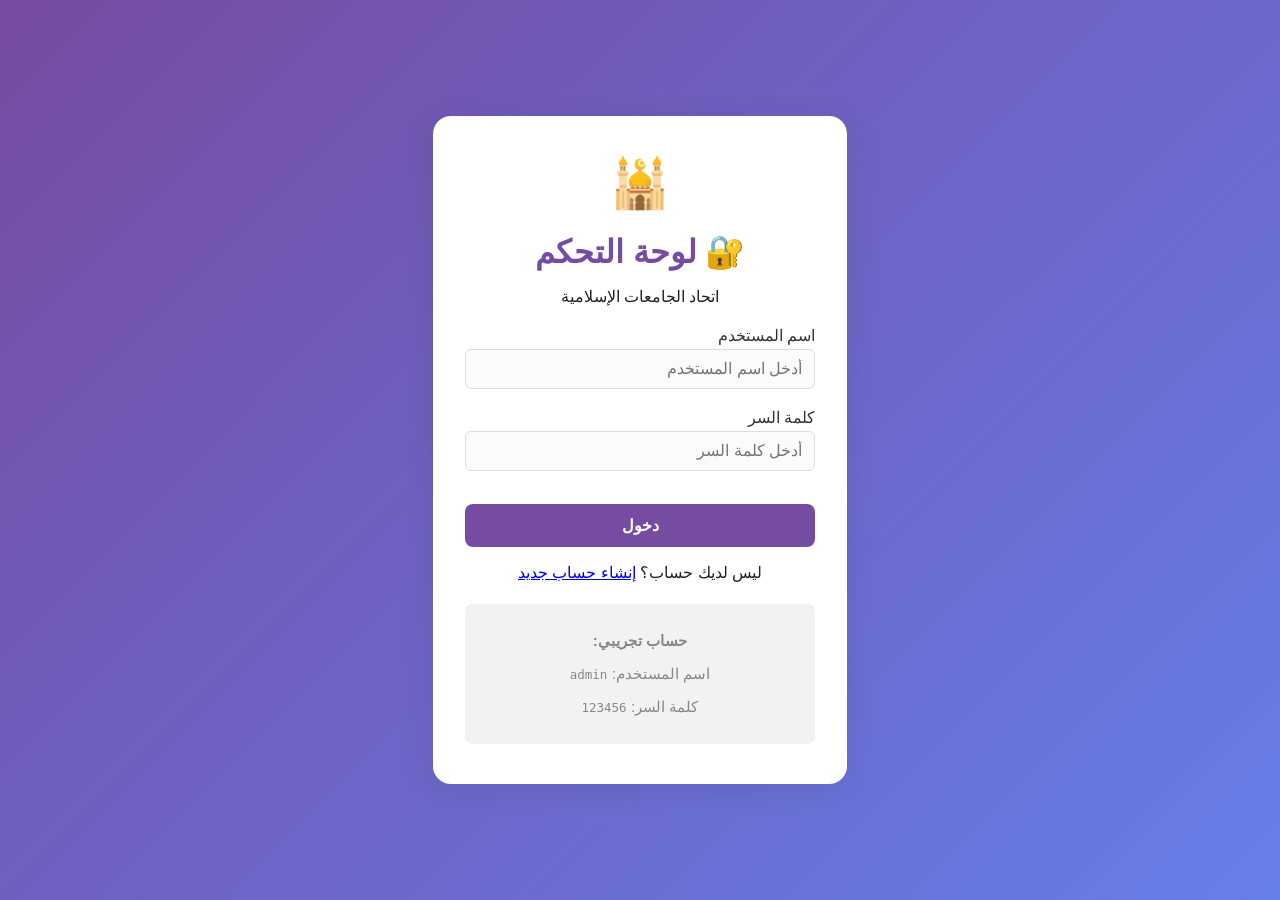
<file: dashboard.html>
<!DOCTYPE html>
<html lang="ar" dir="rtl">
<head>
    <meta charset="UTF-8">
    <meta name="viewport" content="width=device-width, initial-scale=1.0">
    <title>لوحة التحكم - اتحاد الجامعات الإسلامية</title>
    <link rel="stylesheet" href="css/dashboard.css">
    <style>
      .header-top {
        background: linear-gradient(135deg, #764ba2, #667eea);
        color: #fff;
        padding: 1.5rem;
        text-align: center;
        margin-bottom: 1rem;
      }

      .header-top .logo-sm {
        width: 60px;
        height: 60px;
        margin: 0 auto 1rem;
      }

      .header-top h2 {
        margin: 0.5rem 0;
        font-size: 1.3rem;
      }

      .header-top p {
        margin: 0;
        font-size: 0.95rem;
        color: #fff9;
      }

      /* CMS Styles */
      .cms-section {
        background: #fff;
        padding: 2rem;
        border-radius: 12px;
        margin-bottom: 2rem;
        box-shadow: 0 2px 8px rgba(0,0,0,0.1);
      }

      .cms-section h3 {
        color: #764ba2;
        margin-bottom: 1.5rem;
        border-bottom: 2px solid #764ba2;
        padding-bottom: 0.5rem;
      }

      .cms-form-group {
        margin-bottom: 1.5rem;
      }

      .cms-form-group label {
        display: block;
        margin-bottom: 0.5rem;
        color: #333;
        font-weight: 600;
      }

      .cms-form-group input,
      .cms-form-group textarea,
      .cms-form-group select {
        width: 100%;
        padding: 0.75rem;
        border: 1px solid #ddd;
        border-radius: 6px;
        font-family: 'Cairo', Arial;
        font-size: 1rem;
      }

      .cms-form-group textarea {
        resize: vertical;
        min-height: 100px;
      }

      .cms-form-group input:focus,
      .cms-form-group textarea:focus,
      .cms-form-group select:focus {
        outline: none;
        border-color: #764ba2;
        box-shadow: 0 0 5px rgba(118, 75, 162, 0.3);
      }

      .form-row {
        display: grid;
        grid-template-columns: 1fr 1fr;
        gap: 1rem;
      }

      .form-actions {
        display: flex;
        gap: 1rem;
        margin-top: 1.5rem;
      }

      .btn-save {
        background: #2ecc71;
        color: white;
        padding: 0.8rem 1.5rem;
        border: none;
        border-radius: 6px;
        cursor: pointer;
        font-weight: bold;
        transition: background 0.3s;
      }

      .btn-save:hover {
        background: #27ae60;
      }

      .btn-cancel {
        background: #e74c3c;
        color: white;
        padding: 0.8rem 1.5rem;
        border: none;
        border-radius: 6px;
        cursor: pointer;
        font-weight: bold;
        transition: background 0.3s;
      }

      .btn-cancel:hover {
        background: #c0392b;
      }

      .btn-add {
        background: #3498db;
        color: white;
        padding: 0.8rem 1.5rem;
        border: none;
        border-radius: 6px;
        cursor: pointer;
        font-weight: bold;
        transition: background 0.3s;
      }

      .btn-add:hover {
        background: #2980b9;
      }

      /* Image Preview */
      .image-preview {
        margin-top: 1rem;
        max-width: 300px;
      }

      .image-preview img {
        width: 100%;
        border-radius: 6px;
        box-shadow: 0 2px 8px rgba(0,0,0,0.1);
      }

      .preview-text {
        color: #666;
        font-size: 0.9rem;
        margin-top: 0.5rem;
      }

      /* Courses List */
      .courses-list {
        display: grid;
        gap: 1rem;
      }

      .course-item-cms {
        background: #f9f9f9;
        padding: 1.5rem;
        border-radius: 8px;
        border-left: 4px solid #764ba2;
      }

      .course-item-cms h4 {
        color: #764ba2;
        margin-bottom: 0.5rem;
      }

      .course-item-cms p {
        color: #666;
        margin-bottom: 1rem;
      }

      .course-item-actions {
        display: flex;
        gap: 0.5rem;
      }

      .btn-edit, .btn-delete {
        padding: 0.5rem 1rem;
        border: none;
        border-radius: 4px;
        cursor: pointer;
        font-weight: bold;
        transition: background 0.3s;
      }

      .btn-edit {
        background: #3498db;
        color: white;
      }

      .btn-edit:hover {
        background: #2980b9;
      }

      .btn-delete {
        background: #e74c3c;
        color: white;
      }

      .btn-delete:hover {
        background: #c0392b;
      }

      /* Notification */
      .notification {
        position: fixed;
        top: 20px;
        right: 20px;
        background: #2ecc71;
        color: white;
        padding: 1rem 1.5rem;
        border-radius: 6px;
        box-shadow: 0 2px 8px rgba(0,0,0,0.2);
        z-index: 1000;
        animation: slideIn 0.3s ease-out;
      }

      @keyframes slideIn {
        from {
          transform: translateX(400px);
          opacity: 0;
        }
        to {
          transform: translateX(0);
          opacity: 1;
        }
      }

      @media (max-width: 768px) {
        .form-row {
          grid-template-columns: 1fr;
        }
      }
    </style>
</head>
<body>
    <!-- Login Page -->
    <div class="login-container" id="loginPage">
        <div class="login-box">
            <div class="login-header">
                <div style="font-size: 3rem; margin-bottom: 0.5rem;">🕌</div>
                <h1>🔐 لوحة التحكم</h1>
                <p>اتحاد الجامعات الإسلامية</p>
            </div>
            <form id="loginForm" class="login-form">
                <div class="form-group">
                    <label for="username">اسم المستخدم</label>
                    <input 
                        type="text" 
                        id="username" 
                        placeholder="أدخل اسم المستخدم"
                        required
                    >
                </div>
                <div class="form-group">
                    <label for="password">كلمة السر</label>
                    <input 
                        type="password" 
                        id="password" 
                        placeholder="أدخل كلمة السر"
                        required
                    >
                </div>
                <button type="submit" class="login-btn">دخول</button>
                <p class="signup-link">
                    ليس لديك حساب؟ <a href="#" id="signupLink">إنشاء حساب جديد</a>
                </p>
            </form>
            <div class="demo-info">
                <p><strong>حساب تجريبي:</strong></p>
                <p>اسم المستخدم: <code>admin</code></p>
                <p>كلمة السر: <code>123456</code></p>
            </div>
        </div>
    </div>

    <!-- Dashboard Page -->
    <div class="dashboard-container hidden" id="dashboardPage">
        <!-- Header Top -->
        <div class="header-top">
            <div style="font-size: 2.5rem;">🕌</div>
            <h2>اتحاد الجامعات الإسلامية</h2>
            <p>🎓 تعليم إسلامي متقدم يخدم المجتمع | 📖 نشر العلم والقيم الإسلامية بطرق حديثة</p>
        </div>

        <!-- Sidebar -->
        <aside class="sidebar">
            <div class="sidebar-header">
                <h2>🎓 أكاديميا</h2>
                <button class="menu-toggle" id="menuToggle">☰</button>
            </div>
            <nav class="sidebar-nav">
                <ul>
                    <li><a href="#" class="nav-link active" data-section="dashboard">📊 لوحة التحكم</a></li>
                    <li><a href="#" class="nav-link" data-section="content">📝 إدارة المحتوى</a></li>
                    <li><a href="#" class="nav-link" data-section="courses-cms">📚 إدارة الدورات</a></li>
                    <li><a href="#" class="nav-link" data-section="users">👥 إدارة المستخدمين</a></li>
                    <li><a href="#" class="nav-link" data-section="settings">⚙️ الإعدادات</a></li>
                </ul>
            </nav>
            <div class="sidebar-footer">
                <button class="logout-btn" id="logoutBtn">🚪 تسجيل الخروج</button>
            </div>
        </aside>

        <!-- Main Content -->
        <main class="main-content">
            <!-- Header -->
            <header class="dashboard-header">
                <h1 id="pageTitle">لوحة التحكم</h1>
                <div class="header-info">
                    <span class="user-info">
                        👤 <span id="displayUsername">المستخدم</span>
                    </span>
                    <span class="time" id="currentTime"></span>
                </div>
            </header>

            <!-- Dashboard Section -->
            <section class="content-section active" id="dashboardSection">
                <div class="stats-grid">
                    <div class="stat-card">
                        <div class="stat-icon">👥</div>
                        <div class="stat-info">
                            <h3>المستخدمين</h3>
                            <p class="stat-number" id="totalUsers">0</p>
                        </div>
                    </div>
                    <div class="stat-card">
                        <div class="stat-icon">📚</div>
                        <div class="stat-info">
                            <h3>الدورات</h3>
                            <p class="stat-number" id="totalCourses">0</p>
                        </div>
                    </div>
                    <div class="stat-card">
                        <div class="stat-icon">✅</div>
                        <div class="stat-info">
                            <h3>المكتملة</h3>
                            <p class="stat-number" id="completedCourses">0</p>
                        </div>
                    </div>
                    <div class="stat-card">
                        <div class="stat-icon">⭐</div>
                        <div class="stat-info">
                            <h3>التقييم</h3>
                            <p class="stat-number">4.8</p>
                        </div>
                    </div>
                </div>

                <div class="welcome-section">
                    <h2>مرحباً بك في لوحة التحكم! 👋</h2>
                    <p>استخدم القائمة الجانبية للتنقل بين أقسام الإدارة</p>
                </div>
            </section>

            <!-- Content Management Section (CMS) -->
            <section class="content-section" id="contentSection">
                <h2>📝 إدارة محتوى الموقع</h2>

                <!-- Main Title & Tagline -->
                <div class="cms-section">
                    <h3>العنوان الرئيسي والشعار</h3>
                    <form id="mainTitleForm">
                        <div class="cms-form-group">
                            <label for="mainTitle">العنوان الرئيسي</label>
                            <input type="text" id="mainTitle" placeholder="مثال: اتحاد الجامعات الإسلامية">
                        </div>
                        <div class="cms-form-group">
                            <label for="mainTagline">الشعار (الجملة الدعائية)</label>
                            <textarea id="mainTagline" placeholder="مثال: لغةٌ راسخة، وقرآنٌ هادٍ، وتقنيةٌ تخدم القيم."></textarea>
                        </div>
                        <div class="form-actions">
                            <button type="submit" class="btn-save">💾 حفظ</button>
                        </div>
                    </form>
                </div>

                <!-- Logo Management -->
                <div class="cms-section">
                    <h3>شعار الاتحاد</h3>
                    <form id="logoForm">
                        <div class="cms-form-group">
                            <label for="logoUrl">رابط الشعار (URL)</label>
                            <input type="url" id="logoUrl" placeholder="https://example.com/logo.png">
                        </div>
                        <div class="image-preview" id="logoPreview"></div>
                        <div class="form-actions">
                            <button type="submit" class="btn-save">💾 حفظ</button>
                        </div>
                    </form>
                </div>

                <!-- Vision & Mission -->
                <div class="cms-section">
                    <h3>الرؤية والرسالة</h3>
                    <form id="visionMissionForm">
                        <div class="form-row">
                            <div class="cms-form-group">
                                <label for="visionText">الرؤية</label>
                                <textarea id="visionText" placeholder="مثال: تعليم إسلامي متقدم يخدم المجتمع"></textarea>
                            </div>
                            <div class="cms-form-group">
                                <label for="missionText">الرسالة</label>
                                <textarea id="missionText" placeholder="مثال: نشر العلم والقيم الإسلامية بطرق حديثة"></textarea>
                            </div>
                        </div>
                        <div class="form-actions">
                            <button type="submit" class="btn-save">💾 حفظ</button>
                        </div>
                    </form>
                </div>

                <!-- Quick Links -->
                <div class="cms-section">
                    <h3>الروابط السريعة</h3>
                    <form id="quickLinksForm">
                        <div class="form-row">
                            <div class="cms-form-group">
                                <label for="link1Title">عنوان الرابط الأول</label>
                                <input type="text" id="link1Title" placeholder="مثال: لوحة التحكم">
                            </div>
                            <div class="cms-form-group">
                                <label for="link1Url">رابط الصفحة الأول</label>
                                <input type="text" id="link1Url" placeholder="مثال: dashboard.html">
                            </div>
                        </div>
                        <div class="form-row">
                            <div class="cms-form-group">
                                <label for="link2Title">عنوان الرابط الثاني</label>
                                <input type="text" id="link2Title" placeholder="مثال: قائمة المهام">
                            </div>
                            <div class="cms-form-group">
                                <label for="link2Url">رابط الصفحة الثاني</label>
                                <input type="text" id="link2Url" placeholder="مثال: todo.html">
                            </div>
                        </div>
                        <div class="form-row">
                            <div class="cms-form-group">
                                <label for="link3Title">عنوان الرابط الثالث</label>
                                <input type="text" id="link3Title" placeholder="مثال: منصة أكاديميا">
                            </div>
                            <div class="cms-form-group">
                                <label for="link3Url">رابط الصفحة الثالث</label>
                                <input type="text" id="link3Url" placeholder="مثال: index2.html">
                            </div>
                        </div>
                        <div class="form-actions">
                            <button type="submit" class="btn-save">💾 حفظ</button>
                        </div>
                    </form>
                </div>
            </section>

            <!-- Courses Management Section -->
            <section class="content-section" id="coursesCmsSection">
                <h2>📚 إدارة الدورات</h2>

                <!-- Add New Course -->
                <div class="cms-section">
                    <h3>➕ إضافة دورة جديدة</h3>
                    <form id="addCourseForm">
                        <div class="form-row">
                            <div class="cms-form-group">
                                <label for="courseName">اسم الدورة</label>
                                <input type="text" id="courseName" placeholder="مثال: HTML & CSS" required>
                            </div>
                            <div class="cms-form-group">
                                <label for="courseIcon">أيقونة الدورة</label>
                                <input type="text" id="courseIcon" placeholder="مثال: 📱" required>
                            </div>
                        </div>
                        <div class="cms-form-group">
                            <label for="courseDesc">وصف الدورة</label>
                            <textarea id="courseDesc" placeholder="مثال: تعلم أساسيات بناء صفحات الويب" required></textarea>
                        </div>
                        <div class="form-row">
                            <div class="cms-form-group">
                                <label for="courseStudents">عدد الطلاب</label>
                                <input type="number" id="courseStudents" placeholder="0" required>
                            </div>
                            <div class="cms-form-group">
                                <label for="courseRating">التقييم</label>
                                <input type="number" id="courseRating" placeholder="4.5" step="0.1" min="0" max="5" required>
                            </div>
                        </div>
                        <div class="form-actions">
                            <button type="submit" class="btn-add">➕ إضافة دورة</button>
                        </div>
                    </form>
                </div>

                <!-- Courses List -->
                <div class="cms-section">
                    <h3>قائمة الدورات الحالية</h3>
                    <div class="courses-list" id="coursesList">
                        <!-- Courses will be loaded here -->
                    </div>
                </div>
            </section>

            <!-- Users Management Section -->
            <section class="content-section" id="usersSection">
                <div class="section-header">
                    <h2>إدارة المستخدمين</h2>
                    <button class="btn-primary" id="addUserBtn">➕ إضافة مستخدم جديد</button>
                </div>

                <!-- Add User Form -->
                <div class="form-container hidden" id="addUserForm">
                    <h3>إضافة مستخدم جديد</h3>
                    <form id="userForm">
                        <div class="form-row">
                            <div class="form-group">
                                <label>اسم المستخدم</label>
                                <input type="text" id="formUsername" required>
                            </div>
                            <div class="form-group">
                                <label>كلمة السر</label>
                                <input type="password" id="formPassword" required>
                            </div>
                        </div>
                        <div class="form-row">
                            <div class="form-group">
                                <label>البريد الإلكتروني</label>
                                <input type="email" id="formEmail" required>
                            </div>
                            <div class="form-group">
                                <label>الدور</label>
                                <select id="formRole">
                                    <option value="user">مستخدم عادي</option>
                                    <option value="admin">مسؤول</option>
                                    <option value="instructor">معلم</option>
                                </select>
                            </div>
                        </div>
                        <div class="form-actions">
                            <button type="submit" class="btn-success">حفظ</button>
                            <button type="button" class="btn-cancel" id="cancelUserBtn">إلغاء</button>
                        </div>
                    </form>
                </div>

                <!-- Users Table -->
                <div class="table-container">
                    <table class="users-table">
                        <thead>
                            <tr>
                                <th>#</th>
                                <th>اسم المستخدم</th>
                                <th>البريد الإلكتروني</th>
                                <th>الدور</th>
                                <th>تاريخ الإنشاء</th>
                                <th>الإجراءات</th>
                            </tr>
                        </thead>
                        <tbody id="usersTableBody">
                            <!-- Users will be loaded here -->
                        </tbody>
                    </table>
                </div>
            </section>

            <!-- Settings Section -->
            <section class="content-section" id="settingsSection">
                <div class="settings-container">
                    <h2>الإعدادات</h2>
                    
                    <div class="settings-group">
                        <h3>🔐 تغيير كلمة السر</h3>
                        <form id="passwordForm" class="settings-form">
                            <div class="form-group">
                                <label>كلمة السر الحالية</label>
                                <input type="password" id="currentPassword" required>
                            </div>
                            <div class="form-group">
                                <label>كلمة السر الجديدة</label>
                                <input type="password" id="newPassword" required>
                            </div>
                            <div class="form-group">
                                <label>تأكيد كلمة السر الجديدة</label>
                                <input type="password" id="confirmNewPassword" required>
                            </div>
                            <button type="submit" class="btn-success">تحديث كلمة السر</button>
                        </form>
                    </div>
                </div>
            </section>
        </main>
    </div>

    <!-- Notification -->
    <div class="notification" id="notification"></div>

    <script src="js/dashboard-cms.js"></script>
</body>
</html>
</file>
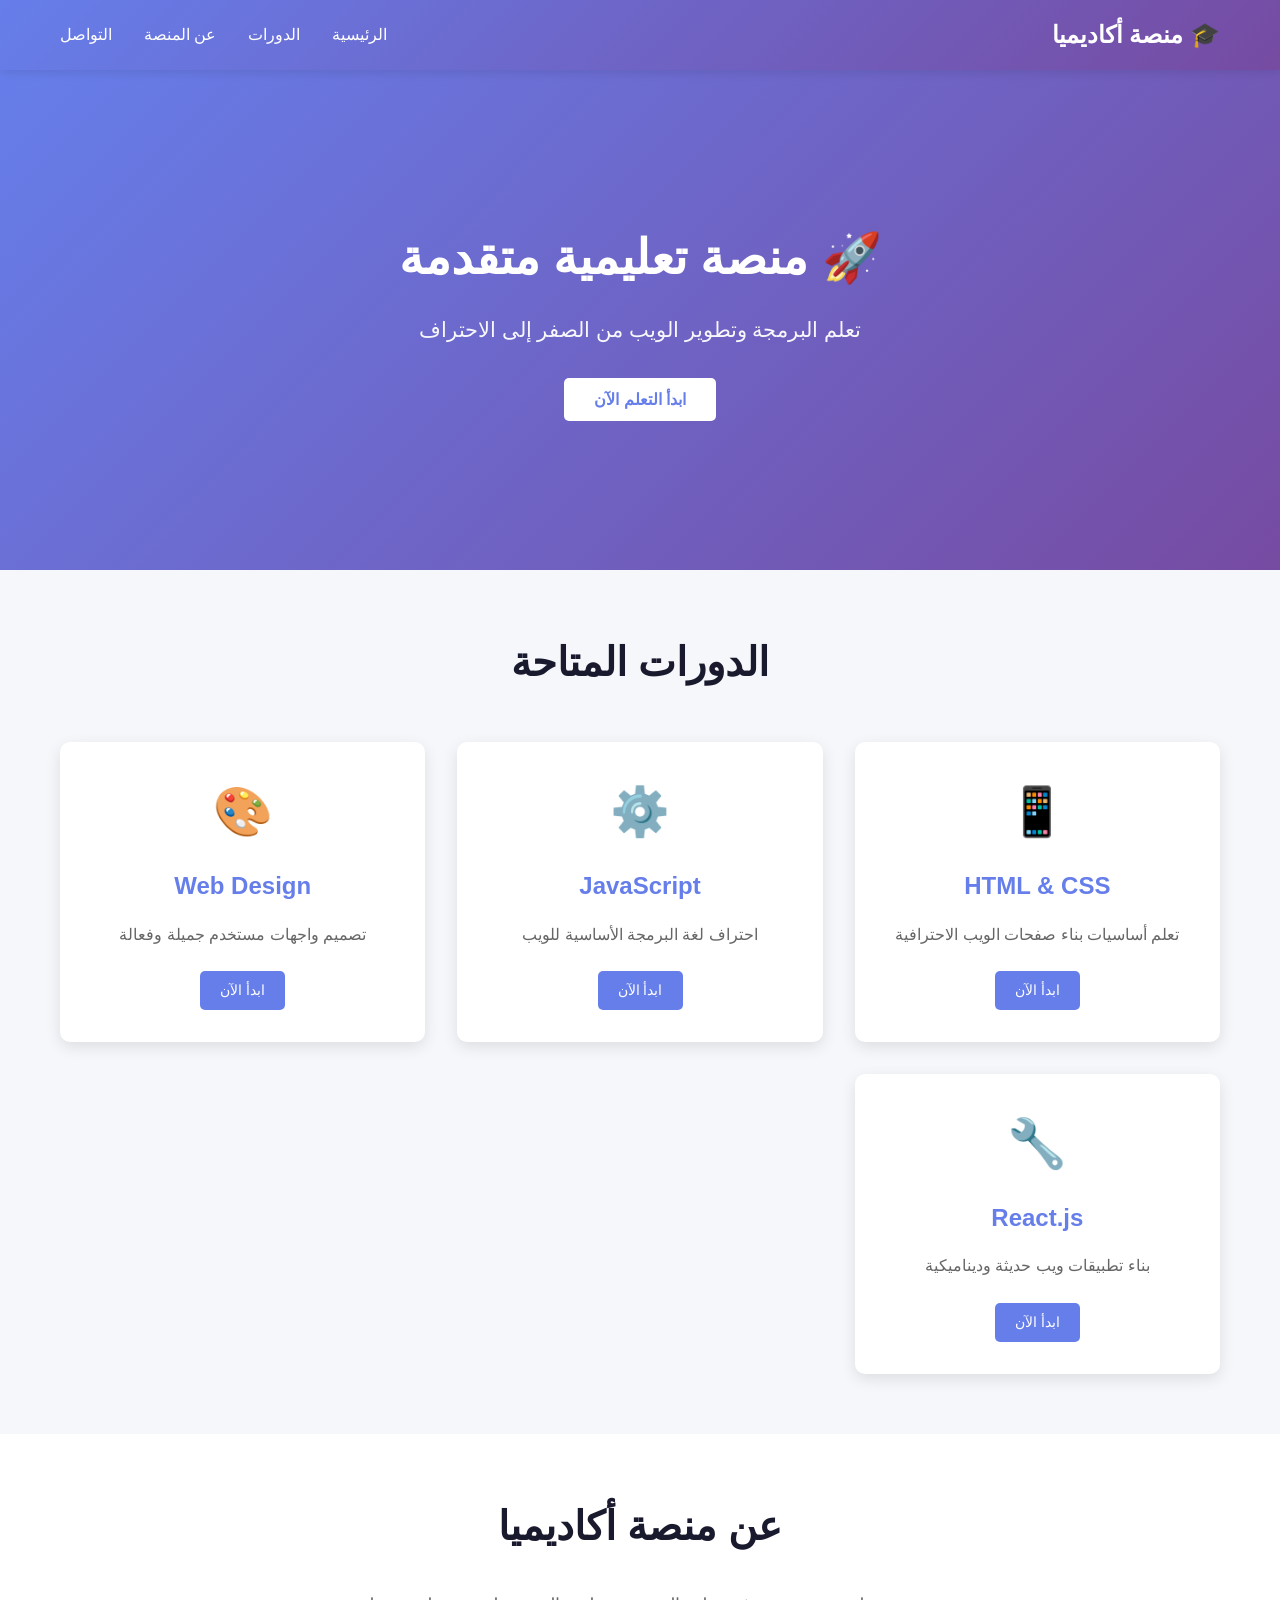
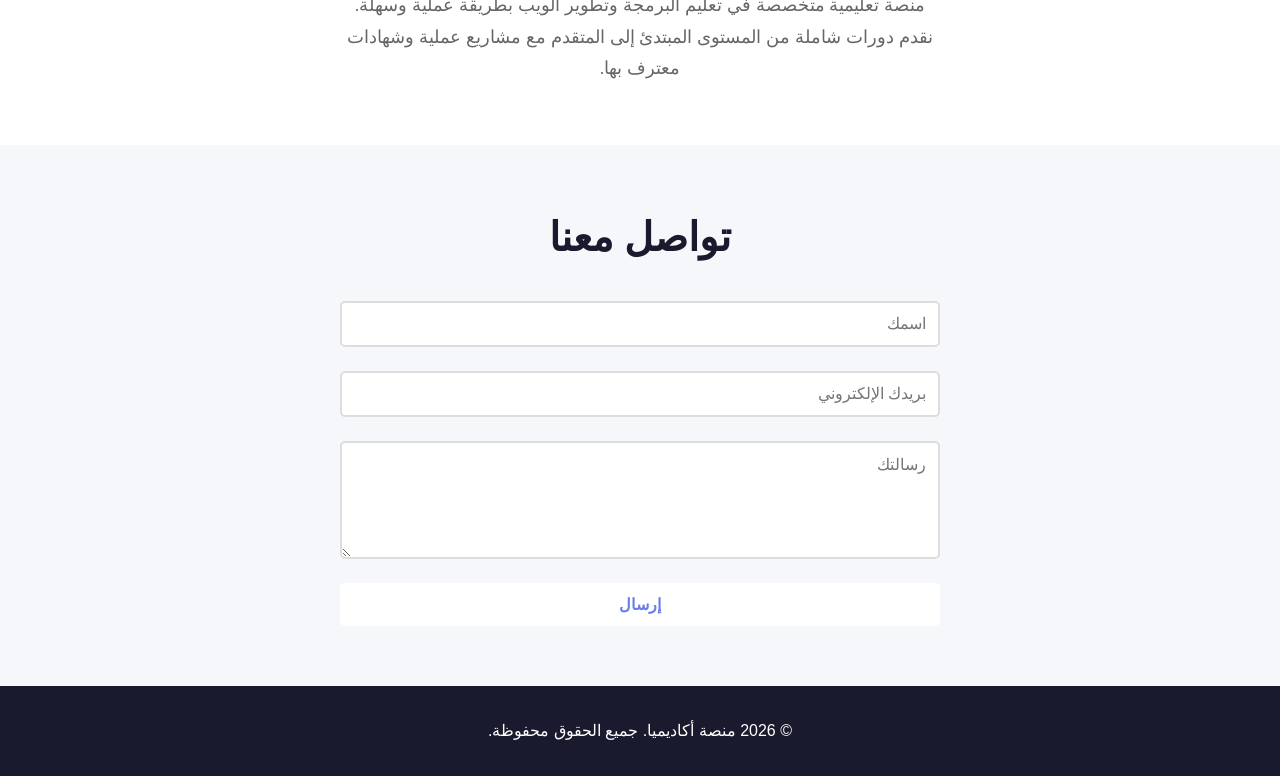
<file: index2.html>
<!DOCTYPE html>
<html lang="ar" dir="rtl">
<head>
    <meta charset="UTF-8">
    <meta name="viewport" content="width=device-width, initial-scale=1.0">
    <title>منصة أكاديميا - منصة تعليمية متقدمة</title>
    <link rel="stylesheet" href="css/style.css">
</head>
<body>
    <!-- Navigation Bar -->
    <nav class="navbar">
        <div class="container">
            <div class="logo">🎓 منصة أكاديميا</div>
            <ul class="nav-links">
                <li><a href="#home">الرئيسية</a></li>
                <li><a href="#courses">الدورات</a></li>
                <li><a href="#about">عن المنصة</a></li>
                <li><a href="#contact">التواصل</a></li>
            </ul>
        </div>
    </nav>

    <!-- Hero Section -->
    <section id="home" class="hero">
        <div class="hero-content">
            <h1>🚀 منصة تعليمية متقدمة</h1>
            <p>تعلم البرمجة وتطوير الويب من الصفر إلى الاحتراف</p>
            <button class="btn">ابدأ التعلم الآن</button>
        </div>
    </section>

    <!-- Courses Section -->
    <section id="courses" class="courses">
        <div class="container">
            <h2>الدورات المتاحة</h2>
            <div class="courses-grid">
                <div class="course-card">
                    <div class="course-icon">📱</div>
                    <h3>HTML & CSS</h3>
                    <p>تعلم أساسيات بناء صفحات الويب الاحترافية</p>
                    <a href="#" class="btn-small">ابدأ الآن</a>
                </div>
                <div class="course-card">
                    <div class="course-icon">⚙️</div>
                    <h3>JavaScript</h3>
                    <p>احتراف لغة البرمجة الأساسية للويب</p>
                    <a href="#" class="btn-small">ابدأ الآن</a>
                </div>
                <div class="course-card">
                    <div class="course-icon">🎨</div>
                    <h3>Web Design</h3>
                    <p>تصميم واجهات مستخدم جميلة وفعالة</p>
                    <a href="#" class="btn-small">ابدأ الآن</a>
                </div>
                <div class="course-card">
                    <div class="course-icon">🔧</div>
                    <h3>React.js</h3>
                    <p>بناء تطبيقات ويب حديثة وديناميكية</p>
                    <a href="#" class="btn-small">ابدأ الآن</a>
                </div>
            </div>
        </div>
    </section>

    <!-- About Section -->
    <section id="about" class="about">
        <div class="container">
            <h2>عن منصة أكاديميا</h2>
            <p>
                منصة تعليمية متخصصة في تعليم البرمجة وتطوير الويب بطريقة عملية وسهلة.
                نقدم دورات شاملة من المستوى المبتدئ إلى المتقدم مع مشاريع عملية وشهادات معترف بها.
            </p>
        </div>
    </section>

    <!-- Contact Section -->
    <section id="contact" class="contact">
        <div class="container">
            <h2>تواصل معنا</h2>
            <form class="contact-form">
                <input type="text" placeholder="اسمك" required>
                <input type="email" placeholder="بريدك الإلكتروني" required>
                <textarea placeholder="رسالتك" rows="5" required></textarea>
                <button type="submit" class="btn">إرسال</button>
            </form>
        </div>
    </section>

    <!-- Footer -->
    <footer>
        <p>&copy; 2026 منصة أكاديميا. جميع الحقوق محفوظة.</p>
    </footer>

    <script src="js/script.js"></script>
</body>
</html>
</file>
<file: css/dashboard.css>
/* لوحة تحكم أكاديميا - CSS احترافي */

body {
    font-family: 'Cairo', 'Segoe UI', Arial, sans-serif;
    background: #f5f7fa;
    margin: 0;
    color: #222;
}

.login-container, .signup-container {
    display: flex;
    justify-content: center;
    align-items: center;
    height: 100vh;
    background: var(--primary, linear-gradient(135deg, #764ba2 0%, #667eea 100%));
}

.login-box, .signup-box {
    background: #fff;
    padding: 2.5rem 2rem;
    border-radius: 18px;
    box-shadow: 0 6px 32px rgba(44,62,80,0.16);
    max-width: 350px;
    width: 100%;
    text-align: center;
}

.login-header h1, .signup-header h1 {
    color: #764ba2;
    margin-bottom: .25rem;
}

.login-btn, .signup-btn {
    width: 100%;
    padding: 12px 0;
    font-size: 1rem;
    background: #764ba2;
    color: #fff;
    border: none;
    border-radius: 8px;
    cursor: pointer;
    margin-top: 1.2em;
    font-weight: bold;
    transition: background .2s;
}
.login-btn:hover, .signup-btn:hover {
    background: #667eea;
}

.form-group { text-align: right; margin: 1.2em 0 0.6em; }
label { display: block; margin-bottom: .25em; color:#333; }
input, select {
    width: 100%;
    padding: 10px 12px;
    margin: 0;
    border: 1.5px solid #ddd;
    border-radius: 6px;
    font-size: 1em;
    box-sizing: border-box;
    transition: border .2s;
    background: #fafbfc;
    direction: rtl;
}
input:focus, select:focus {
    border-color: #764ba2;
}

.demo-info {
    font-size: .96em;
    margin-top: 1.4em;
    color: #888;
    background: #f1f2f3;
    border-radius: 7px;
    padding: 0.8em;
}

.hidden { display: none !important; }

/* Dashboard Layout */
.dashboard-container {
    display: flex;
    min-height: 100vh;
    background: #f9fafe;
}
.sidebar {
    width: 240px;
    background: linear-gradient(135deg, #764ba2, #667eea);
    color: #fff;
    min-height: 100vh;
    position: fixed;
    right: 0;
    top: 0;
    z-index: 101;
    transition: width 0.2s;
    box-shadow: -2px 0 8px rgba(44,62,80,0.04);
}
.sidebar-header {
    padding: 2rem 1.2rem 1.2rem 1.2rem;
    display: flex;
    align-items: center;
    justify-content: space-between;
}
.sidebar-header h2 { font-size: 1.25rem; margin: 0; color: #fff; }
.menu-toggle { background:none; border:none; color:#fff; font-size:1.4em; cursor:pointer;}
.sidebar-nav {
    margin-top: 2em;
}
.sidebar-nav ul {
    list-style: none; margin: 0; padding: 0;
}
.sidebar-nav li {margin: .8em 0;}
.nav-link {
    color: #fff;
    text-decoration: none;
    display: block;
    padding: 0.8em 1.5em;
    border-radius: 6px 0 0 6px;
    transition: background 0.22s;
}
.nav-link:hover, .nav-link.active {
    background-color:rgba(255,255,255,0.08);
    font-weight: bold;
    letter-spacing:.5px;
}
.sidebar-footer {
    position: absolute; bottom: 18px; right: 18px; left: 18px;
}
.logout-btn {
    width: 100%;
    background:#e03e3e;
    color:#fff;
    border: none;
    border-radius: 7px;
    padding: .8em 0;
    font-size: 1rem;
    font-weight: bold;
    margin-top:1em;
    cursor: pointer;
    transition: background .22s;
}
.logout-btn:hover { background:#ab2333; }

/* Main Content */
.main-content {
    flex: 1;
    margin-right: 240px;
    padding: 40px 30px 30px 15px;
    min-height: 100vh;
    background: #f9fafe;
    transition: margin-right .2s;
}
@media (max-width:900px){
    .sidebar {width:60px;}
    .main-content {margin-right:60px;}
    .sidebar-header h2 {display:none;}
    .nav-link {padding-right:0.4em;}
    .sidebar-footer {right:5px;left:5px;}
}

.dashboard-header {
    display: flex;
    justify-content: space-between;
    align-items: center;
    margin-bottom: 2em;
}
.dashboard-header h1 {
    color: #764ba2;
    margin: 0;
    letter-spacing: .5px;
}
.header-info {
    display: flex;
    align-items: center;
    gap: 1.4em;
    font-size: .98em;
}

.stats-grid {
    display: grid; grid-template-columns: repeat(auto-fit, minmax(210px,1fr)); gap: 1.8em; margin: 2em 0; }
.stat-card {
    background: #fff;
    border-radius: 14px;
    box-shadow: 0 2px 10px #764ba233;
    padding: 1.6em 1.1em;
    min-height: 88px;
    display: flex;align-items:center; gap:1.1em;
    transition:.22s;
}
.stat-card .stat-icon {font-size:2.5em; color:#764ba2;background:#f5f7fa;padding:.16em .37em;border-radius:10px;}
.stat-info {
    text-align: right;
}
.stat-info h3 {
    margin: 0 0 .2em 0;
    font-size: 1.1em;
    color: #333;
}
.stat-number { font-size: 1.35em; color: #333; font-weight: bold; }

.welcome-section {margin: 2.5em 0; text-align: center;}
.welcome-section h2 {color: #667eea; margin-bottom: 1em;}

/* Sections Content */
.content-section { display: none; }
.content-section.active { display: block; }
.section-header {display: flex;align-items:center;justify-content:space-between;margin-bottom:1.8em;}
.btn-primary {background:#764ba2;color:#fff;padding:.7em 1.7em;border:none;border-radius:7px;font-weight:bold;cursor:pointer;transition:background .19s;}
.btn-primary:hover {background:#667eea;}

/* Users Table */
.table-container {
    background: #fff;
    border-radius: 11px;
    box-shadow: 0 1px 6px #ddd4;
    overflow-x: auto;
    margin-top: 1.2em;
}
.users-table {
    width: 100%;
    border-collapse: collapse;
}
.users-table thead { background: #f3efff; }
.users-table th, .users-table td {
    padding: 12px 8px;
    text-align: center;
}
.users-table th { color: #764ba2; font-weight: bold; }

.btn-small {
    padding: .38em 1em;
    font-size: .97em;
    border: none;
    border-radius: 6px;
    background: #667eea;
    color: #fff;
    margin: 0 .1em;
    cursor: pointer;
    transition: background .18s;
}
.btn-small.btn-edit {background:#54ba42;}
.btn-small.btn-delete {background:#e03e3e;}
.btn-small.btn-edit:hover {background:#388415;}
.btn-small.btn-delete:hover {background:#a61616;}

.form-container {background:#fff;padding:1.6em;border-radius:11px;box-shadow:0 1px 8px #764ba255;margin:1.1em 0;}
.form-row {display:flex;gap:1.2em;flex-wrap:wrap;}
.form-group {flex:1 1 130px; margin-bottom:.9em;}
.form-actions {display:flex;gap: 1.2em;margin-top:.8em;}
.btn-success {background:#54ba42;color:#fff;border:none;border-radius:7px;padding:.62em 1.4em;cursor:pointer;}
.btn-success:hover {background:#388415;}
.btn-cancel {background: #aaa; color:#fff;padding:.62em 1.4em; border:none;border-radius:7px;cursor:pointer;}
.btn-cancel:hover {background: #764ba2;}

/* Courses Grid */
.courses-grid {display:grid;grid-template-columns:repeat(auto-fit,minmax(250px,1fr));gap:1.2em;margin:1.5em 0 0 0;}
.course-item {background:#fff;border-radius:11px;box-shadow:0 1px 7px #667eea22;padding:1.1em 1.2em;display:flex;flex-direction:column;gap:.8em;transition:.22s;}
.course-header {display:flex;align-items:center;justify-content:space-between;}
.course-badge {background:#764ba2;padding:.23em 1em;border-radius:12px;color:#fff;font-size:.94em;}
.course-desc {margin:0.6em 0;}
.course-stats {display:flex;gap:1.7em;color:#555;}
.course-actions {margin-top:.8em;}

/* Settings Section */
.settings-container {background:#fff;padding:2em 1.2em;border-radius:11px;box-shadow:0 1px 8px #764ba211;margin:1.3em 0;}
.settings-group {
    margin-bottom: 2.2em;
    padding-bottom: .7em;
    border-bottom: 1.5px solid #f2eafa;
}
.settings-form .form-group { margin-bottom:.5em; }
.btn-danger {background:#e03e3e;color:#fff;border:none;border-radius:7px;padding:.62em 1.5em;cursor:pointer;}
.btn-danger:hover {background:#a61616;}
.danger-zone { background: #ffe6e6; border-radius: 10px; padding: 1em 1em 0.7em 1em; margin-top:2.2em;}

/* Modal */
.modal {position:fixed;top:0;right:0;bottom:0;left:0;background:rgba(40,42,55,.17);display:flex;align-items:center;justify-content:center;z-index:9999;}
.modal-content {background:#fff;padding:2em 1.8em;border-radius:12px;box-shadow:0 5px 28px #667eea44;text-align:center;min-width:300px;}
.modal-actions {display:flex;justify-content:center;gap:1.7em;margin-top:1.2em;}

/* Notification */
.notification {position:fixed;top:25px;left:50%;transform:translateX(-50%);background:#764ba2;color:#fff;padding:1em 2em;border-radius:8px;box-shadow:0 1px 7px #764ba275;font-size:1.05em;display:none;z-index:99999;}
/* Responsive */
@media (max-width: 700px) {
    .sidebar {display:none;}
    .main-content{margin-right:0;padding:15px 2px;}
    .dashboard-header{flex-direction:column;gap:.7em;}
    .settings-container{padding:1em 2px;}
    .courses-grid{grid-template-columns:1fr;}
}
</file>
<file: css/style.css>
* {
    margin: 0;
    padding: 0;
    box-sizing: border-box;
}

:root {
    --primary-color: #667eea;
    --secondary-color: #764ba2;
    --dark-color: #1a1a2e;
    --light-color: #f5f7fa;
    --text-color: #333;
}

body {
    font-family: 'Segoe UI', Tahoma, Geneva, Verdana, sans-serif;
    line-height: 1.6;
    color: var(--text-color);
    background-color: #fff;
}

.container {
    max-width: 1200px;
    margin: 0 auto;
    padding: 0 20px;
}

/* Navbar */
.navbar {
    background: linear-gradient(135deg, var(--primary-color), var(--secondary-color));
    color: white;
    padding: 1rem 0;
    position: sticky;
    top: 0;
    z-index: 100;
    box-shadow: 0 2px 10px rgba(0, 0, 0, 0.1);
}

.navbar .container {
    display: flex;
    justify-content: space-between;
    align-items: center;
}

.logo {
    font-size: 1.5rem;
    font-weight: bold;
}

.nav-links {
    display: flex;
    list-style: none;
    gap: 2rem;
}

.nav-links a {
    color: white;
    text-decoration: none;
    transition: opacity 0.3s ease;
}

.nav-links a:hover {
    opacity: 0.8;
}

/* Hero Section */
.hero {
    background: linear-gradient(135deg, var(--primary-color), var(--secondary-color));
    color: white;
    padding: 100px 20px;
    text-align: center;
    min-height: 500px;
    display: flex;
    align-items: center;
    justify-content: center;
}

.hero-content h1 {
    font-size: 3rem;
    margin-bottom: 1rem;
    animation: slideDown 0.8s ease;
}

.hero-content p {
    font-size: 1.3rem;
    margin-bottom: 2rem;
    opacity: 0.95;
}

@keyframes slideDown {
    from {
        opacity: 0;
        transform: translateY(-30px);
    }
    to {
        opacity: 1;
        transform: translateY(0);
    }
}

/* Button */
.btn {
    background: white;
    color: var(--primary-color);
    padding: 12px 30px;
    border: none;
    border-radius: 5px;
    font-size: 1rem;
    font-weight: bold;
    cursor: pointer;
    transition: all 0.3s ease;
    text-decoration: none;
    display: inline-block;
}

.btn:hover {
    transform: translateY(-2px);
    box-shadow: 0 5px 15px rgba(0, 0, 0, 0.2);
}

.btn-small {
    background: var(--primary-color);
    color: white;
    padding: 8px 20px;
    border: none;
    border-radius: 5px;
    font-size: 0.9rem;
    cursor: pointer;
    transition: all 0.3s ease;
    text-decoration: none;
    display: inline-block;
}

.btn-small:hover {
    background: var(--secondary-color);
    transform: translateY(-2px);
}

/* Courses Section */
.courses {
    padding: 60px 20px;
    background-color: var(--light-color);
}

.courses h2 {
    text-align: center;
    font-size: 2.5rem;
    margin-bottom: 3rem;
    color: var(--dark-color);
}

.courses-grid {
    display: grid;
    grid-template-columns: repeat(auto-fit, minmax(280px, 1fr));
    gap: 2rem;
}

.course-card {
    background: white;
    border-radius: 10px;
    padding: 2rem;
    text-align: center;
    box-shadow: 0 5px 15px rgba(0, 0, 0, 0.1);
    transition: all 0.3s ease;
}

.course-card:hover {
    transform: translateY(-10px);
    box-shadow: 0 10px 25px rgba(0, 0, 0, 0.15);
}

.course-icon {
    font-size: 3rem;
    margin-bottom: 1rem;
}

.course-card h3 {
    font-size: 1.5rem;
    margin-bottom: 1rem;
    color: var(--primary-color);
}

.course-card p {
    color: #666;
    margin-bottom: 1.5rem;
}

/* About Section */
.about {
    padding: 60px 20px;
    text-align: center;
}

.about h2 {
    font-size: 2.5rem;
    margin-bottom: 2rem;
    color: var(--dark-color);
}

.about p {
    font-size: 1.1rem;
    color: #666;
    max-width: 600px;
    margin: 0 auto;
    line-height: 1.8;
}

/* Contact Section */
.contact {
    background-color: var(--light-color);
    padding: 60px 20px;
}

.contact h2 {
    text-align: center;
    font-size: 2.5rem;
    margin-bottom: 2rem;
    color: var(--dark-color);
}

.contact-form {
    max-width: 600px;
    margin: 0 auto;
    display: flex;
    flex-direction: column;
    gap: 1.5rem;
}

.contact-form input,
.contact-form textarea {
    padding: 12px;
    border: 2px solid #ddd;
    border-radius: 5px;
    font-family: inherit;
    font-size: 1rem;
    transition: border-color 0.3s ease;
}

.contact-form input:focus,
.contact-form textarea:focus {
    outline: none;
    border-color: var(--primary-color);
}

/* Footer */
footer {
    background: var(--dark-color);
    color: white;
    text-align: center;
    padding: 2rem;
}

/* Responsive */
@media (max-width: 768px) {
    .hero-content h1 {
        font-size: 2rem;
    }

    .hero-content p {
        font-size: 1rem;
    }

    .nav-links {
        gap: 1rem;
        font-size: 0.9rem;
    }

    .courses h2,
    .about h2,
    .contact h2 {
        font-size: 2rem;
    }

    .courses-grid {
        grid-template-columns: 1fr;
    }
}
</file>
